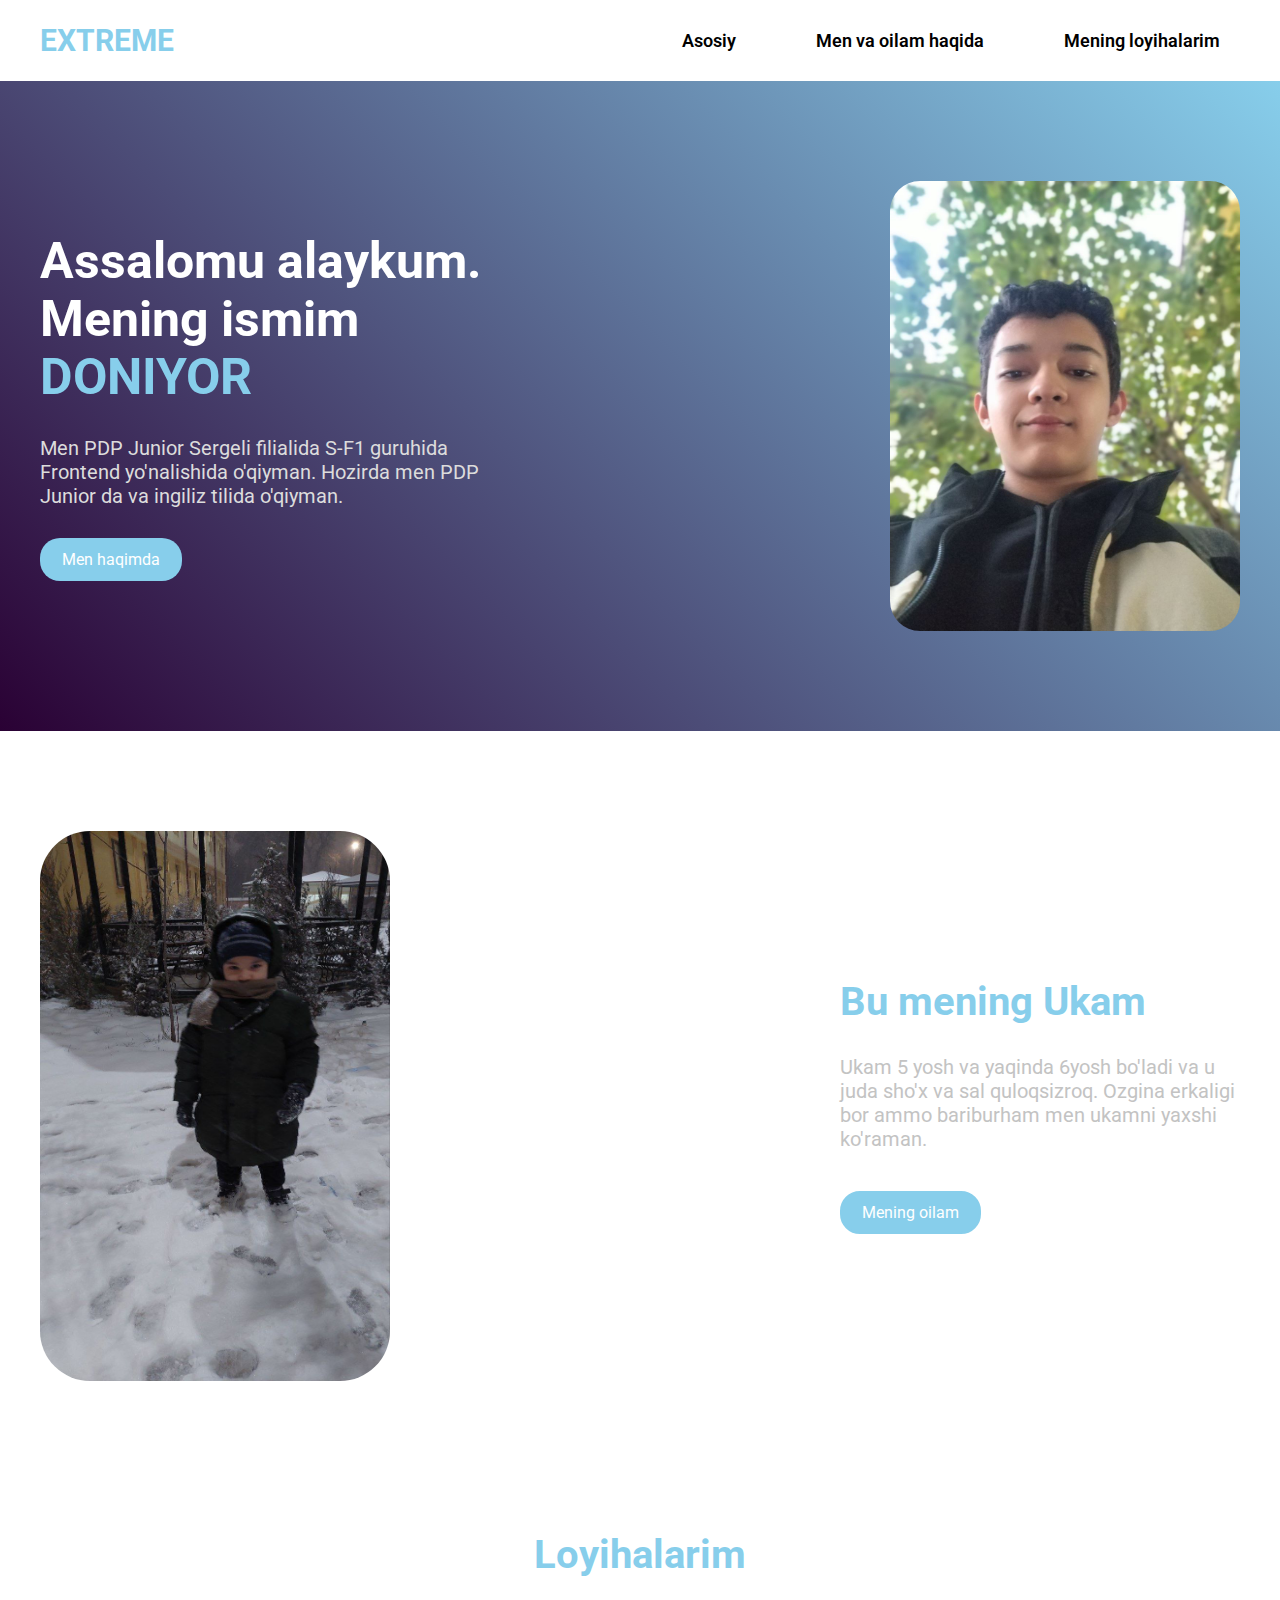
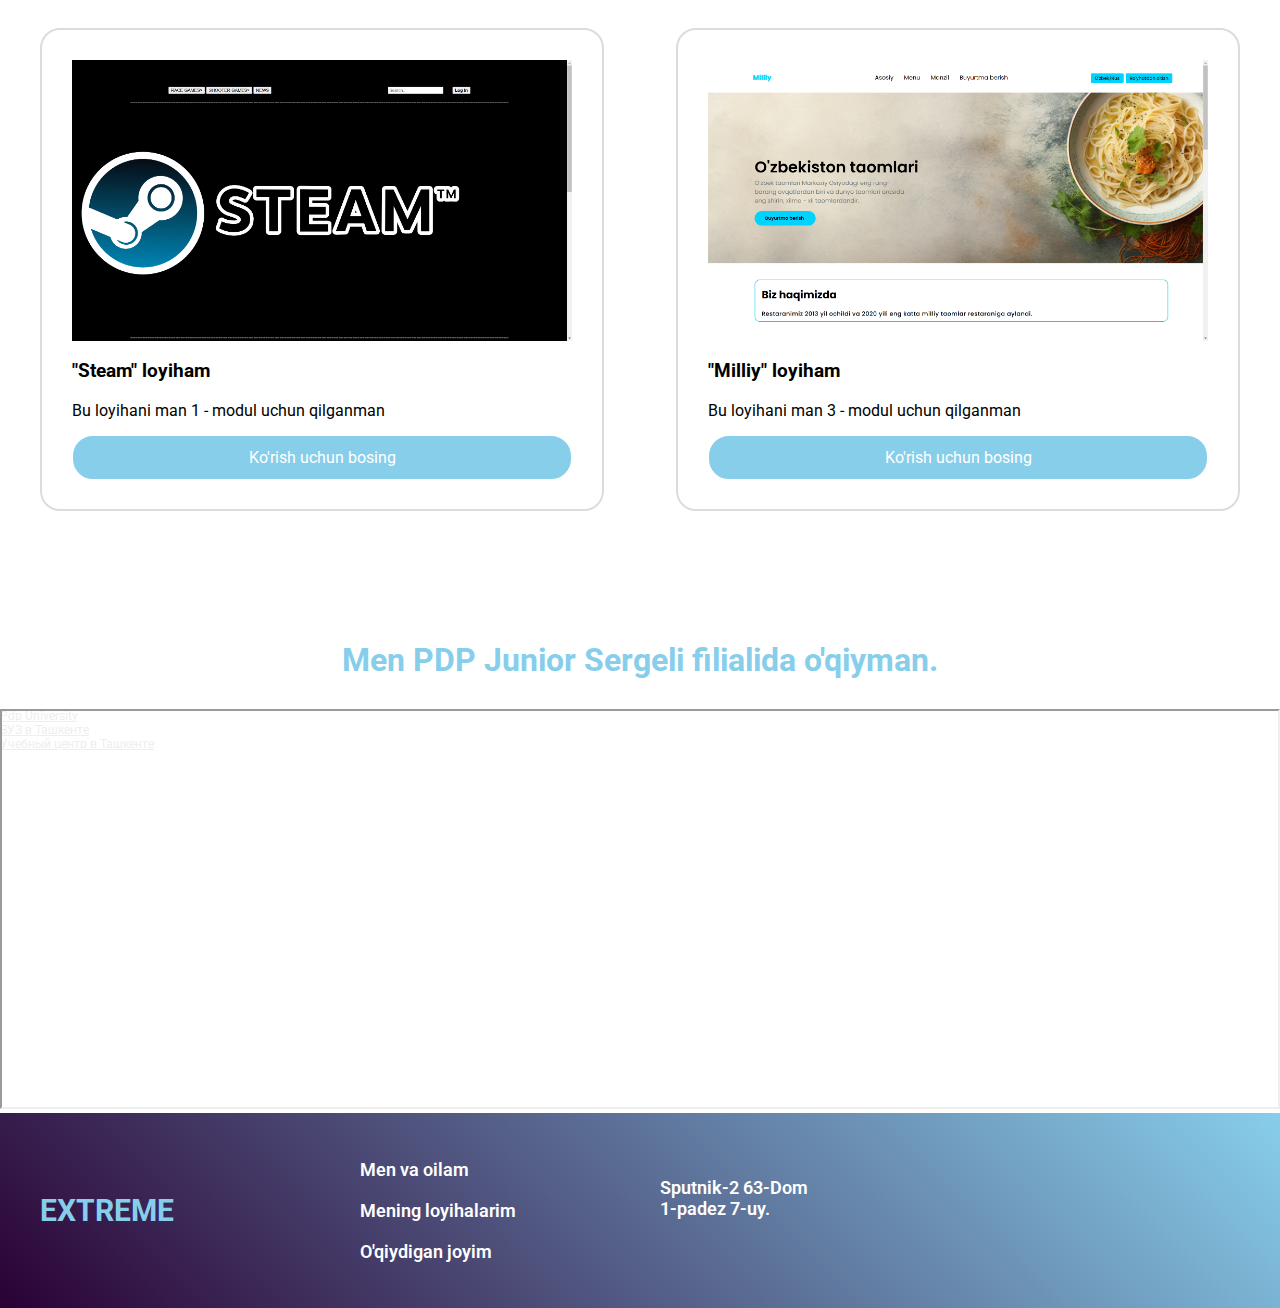
<file: index.html>
<!DOCTYPE html>
<html lang="en">
<head>
  <meta charset="UTF-8">
  <meta name="viewport" content="width=device-width, initial-scale=1.0">
  <title>Portfolio</title>
  <link rel="preconnect" href="https://fonts.googleapis.com">
  <link rel="preconnect" href="https://fonts.gstatic.com" crossorigin>
  <link href="https://fonts.googleapis.com/css2?family=Inter:ital,opsz,wght@0,14..32,100..900;1,14..32,100..900&family=Poppins:ital,wght@0,100;0,200;0,300;0,400;0,500;0,600;0,700;0,800;0,900;1,100;1,200;1,300;1,400;1,500;1,600;1,700;1,800;1,900&family=Roboto:ital,wght@0,100;0,300;0,400;0,500;0,700;0,900;1,100;1,300;1,400;1,500;1,700;1,900&display=swap" rel="stylesheet">
  <link rel="stylesheet" href="./nnn.css">
  <link rel="stylesheet" href="./main.css">
</head>
<body>
  <header class="site-header">
    <div class="container">
      <div class="header-wrapper">
        <a class="logo-link" href="./index.html">
          EXTREME
        </a>
        <nav class="navbar">
          <ul class="navbar-list">
            <li class="navbar-item">
              <a class="navbar-link" href="./index.html">
                Asosiy
              </a>
            </li>
            <li class="navbar-item">
              <a class="navbar-link" href="./manvaoilam.html">
                Men va oilam haqida
              </a>
            </li>
            <li class="navbar-item">
              <a class="navbar-link" href="#project">
                Mening loyihalarim
              </a>
            </li>
          </ul>
        </nav>
      </div>
    </div>
  </header>
  <main class="site-main">
    <section class="hero" id="aboutme">
      <div class="container">
        <div class="hero-wrapper">
          <div class="hero-inner">
            <h1 class="hero-title">
              Assalomu alaykum. Mening ismim <span class="title-span">DONIYOR</span>
            </h1>
            <p class="hero-desc">
              Men PDP Junior Sergeli filialida S-F1 guruhida Frontend yo'nalishida o'qiyman. Hozirda men PDP Junior da va ingiliz tilida o'qiyman.
            </p>
            <a class="hero-link" href="./manvaoilam.html">
              Men haqimda
            </a>
          </div>
          <img class="hero-pic" 
          src="./images/fotomannnnn.jpg" 
          alt="This is my image" 
          width="350" height="450">
        </div>
      </div>
    </section>
    <section class="family" id="myfamily">
      <div class="container">
        <div class="family-wrapper">
          <img class="family-pic" 
          src="./images/fhooukammiki.jpg" 
          alt="This is my family image"
          width="350"
          height="550">
          <div class="family-inner">
            <h2 class="family-title">
              Bu mening Ukam
            </h2>
            <p class="family-desc">
              Ukam 5 yosh va yaqinda 6yosh bo'ladi va u juda sho'x va sal quloqsizroq. Ozgina erkaligi bor ammo bariburham men ukamni yaxshi ko'raman.
            </p>
            <a class="family-link" href="./manvaoilam.html">
              Mening oilam
            </a>
          </div>
        </div>
      </div>
    </section>
    <section class="project" id="project">
      <div class="container">
        <div class="project-wrapper">
          <h2 class="project-title">
            Loyihalarim
          </h2>
          <ul class="project-list">
            <li class="project-item">
              <a class="project-item-link" href="https://doniyor-pidjama.github.io/frstpro/">
                <img class="project-item-pic" 
                src="./images/1oypro.png" 
                alt="This is Qamar project image"
                width="500">
              </a>
              <h3 class="project-item-title">
                "Steam" loyiham
              </h3>
              <p class="project-item-desc">
                Bu loyihani man 1 - modul uchun qilganman
              </p>
              <a class="project-link-foot" href="https://doniyor-pidjama.github.io/frstpro/">
                Ko'rish uchun bosing
              </a>
            </li>
            <li class="project-item">
              <a class="project-item-link" href="https://doniyor-pidjama.github.io/index/" target="_blank">
                <img class="project-item-pic" 
                src="./images/3oypro.png" 
                alt="This is Qamar project image"
                width="500">
              </a>
              <h3 class="project-item-title">
                "Milliy" loyiham
              </h3>
              <p class="project-item-desc">
                Bu loyihani man 3 - modul uchun qilganman
              </p>
              <a class="project-link-foot" href="https://doniyor-pidjama.github.io/index/" target="_blank">
                Ko'rish uchun bosing
              </a>
            </li>
          </ul>
        </div>
      </div>
    </section>
    <sectionc class="site-sc-sec">
      <h1 style="text-align: center; margin-block: 30px;"  class="title-span">Men PDP Junior Sergeli filialida o'qiyman.</h1>
      <div style="position:relative;overflow:hidden;"><a href="https://yandex.uz/maps/org/197913283981/?utm_medium=mapframe&utm_source=maps" style="color:#eee;font-size:12px;position:absolute;top:0px;">Pdp University</a><a href="https://yandex.uz/maps/10335/tashkent/category/university/184106140/?utm_medium=mapframe&utm_source=maps" style="color:#eee;font-size:12px;position:absolute;top:14px;">ВУЗ в Ташкенте</a><a href="https://yandex.uz/maps/10335/tashkent/category/educational_center/184106168/?utm_medium=mapframe&utm_source=maps" style="color:#eee;font-size:12px;position:absolute;top:28px;">Учебный центр в Ташкенте</a><iframe src="https://yandex.uz/map-widget/v1/?ll=69.212713%2C41.236386&mode=search&oid=197913283981&ol=biz&z=15" width="100%" height="400" frameborder="1" allowfullscreen="true" style="position:relative;"></iframe></div>
    </sectionc>
  </main>  

  <footer class="site-footer">
    <div class="container">
      <div class="footer-wrapper">
        <a class="logo-link footer-logo" href="./index.html">
          EXTREME
        </a>
        <ul class="footer-list">
          <li class="footer-item">
            <a class="navbar-link color-white" href="#aboutme">
              Men va oilam
            </a>
            <a class="navbar-link color-white" href="#project">
              Mening loyihalarim
            </a>
            <a class="navbar-link color-white" href="#project">
              O'qiydigan joyim
            </a>
          </li>
          <li class="footer-item">
            <p class="navbar-link color-white">
              Sputnik-2 63-Dom 1-padez 7-uy.
            </p>
          </li>
        </ul>
      </div>
    </div> 
  </footer>
</body>
</head>
</file>
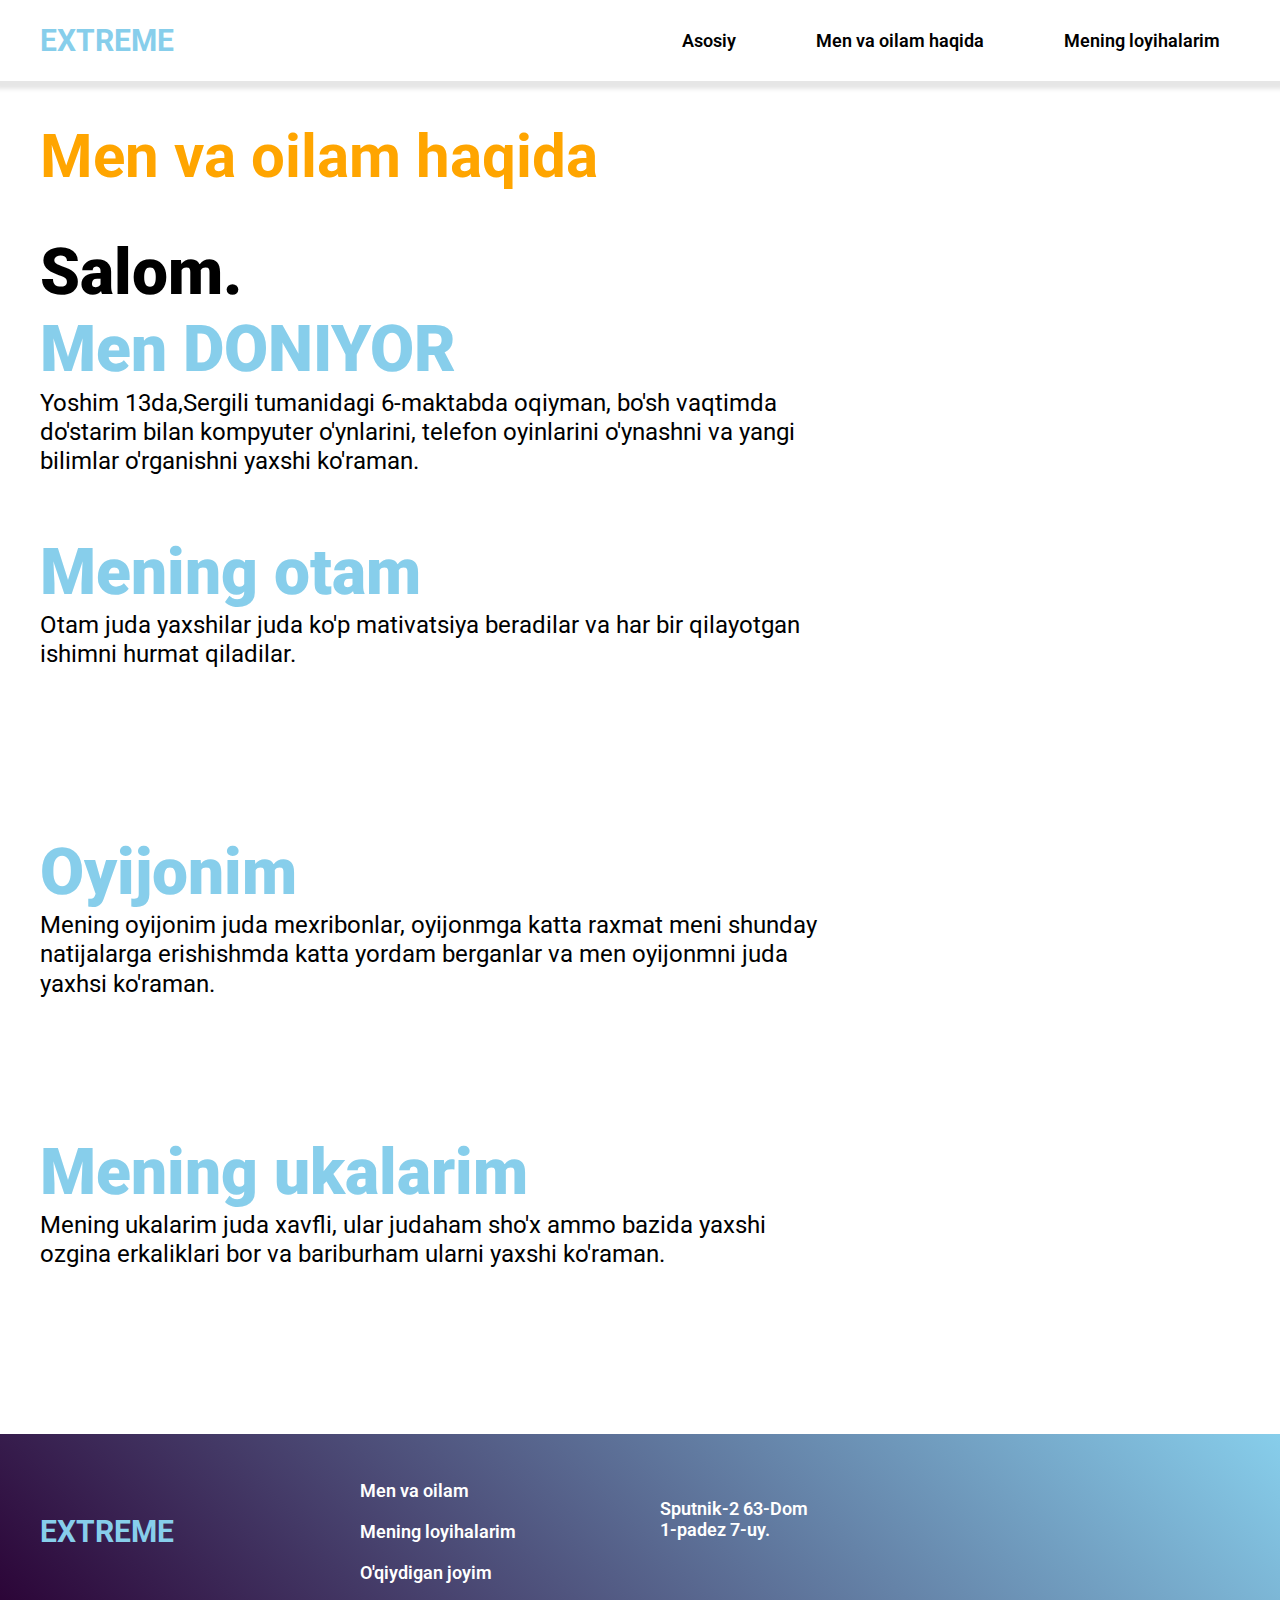
<file: manvaoilam.html>
<!DOCTYPE html>
<html lang="en">
<head>
  <meta charset="UTF-8">
  <meta name="viewport" content="width=device-width, initial-scale=1.0">
  <title>Oilam</title>
  <link rel="preconnect" href="https://fonts.googleapis.com">
  <link rel="preconnect" href="https://fonts.gstatic.com" crossorigin>
  <link href="https://fonts.googleapis.com/css2?family=Inter:ital,opsz,wght@0,14..32,100..900;1,14..32,100..900&family=Poppins:ital,wght@0,100;0,200;0,300;0,400;0,500;0,600;0,700;0,800;0,900;1,100;1,200;1,300;1,400;1,500;1,600;1,700;1,800;1,900&family=Roboto:ital,wght@0,100;0,300;0,400;0,500;0,700;0,900;1,100;1,300;1,400;1,500;1,700;1,900&display=swap" rel="stylesheet">
  <link rel="stylesheet" href="./manvaoilam.css">
  <link rel="stylesheet" href="./main.css">
</head>
<body>
  <header class="site-header">
    <div class="container">
      <div class="header-wrapper">
        <a class="logo-link" href="./index.html">
          EXTREME
        </a>
        <nav class="navbar">
          <ul class="navbar-list">
            <li class="navbar-item">
              <a class="navbar-link" href="./index.html">
                Asosiy
              </a>
            </li>
            <li class="navbar-item">
              <a class="navbar-link" href="./manvaoilam.html">
                Men va oilam haqida
              </a>
            </li>
            <li class="navbar-item">
              <a class="navbar-link" href="./index.html">
                Mening loyihalarim
              </a>
            </li>
          </ul>
        </nav>
      </div>
    </div>
  </header>

  <main>
    <section class="first-section">
      <div class="container">
        <!-- <img src="" alt="" class="site-oila"> -->  
        <h1 class="orange big-shrift">Men va oilam haqida</h1>
      </div>
    </section>
    <section class="second-section">
      <div class="container">
        <div class="about-wrapper">
          <div class="about-text-wrap">
            <h1 class="about-h1">Salom.</h1>
            <h1 class="about-h1 sky">Men DONIYOR</h1>
            <p class="about-p">
              Yoshim 13da,Sergili tumanidagi 6-maktabda oqiyman, bo'sh vaqtimda do'starim bilan kompyuter o'ynlarini, telefon oyinlarini o'ynashni va yangi bilimlar o'rganishni yaxshi ko'raman.
            </p>
          </div>
          <!-- <img src="" alt="O'zim" class="about-img"> -->
        </div>

        <div class="about-wrapper">
          <div class="about-text-wrap">
            <h1 class="about-h1 sky">Mening otam</h1>
            <p class="about-p">
              Otam juda yaxshilar juda ko'p mativatsiya beradilar va har bir qilayotgan ishimni hurmat qiladilar.
            </p>
          </div>
        </div>

        <div class="about-wrapper">
          <div class="about-text-wrap">
            <h1 class="about-h1 sky">Oyijonim</h1>
            <p class="about-p">
             Mening oyijonim juda mexribonlar, oyijonmga katta raxmat meni shunday natijalarga erishishmda katta yordam berganlar va men oyijonmni juda yaxhsi ko'raman. 
            </p>
          </div>  
        </div>

        <div class="about-wrapper">
          <div class="about-text-wrap">
            <h1 class="about-h1 sky">Mening ukalarim</h1>
            <p class="about-p">
             Mening ukalarim juda xavfli, ular judaham sho'x ammo bazida yaxshi ozgina erkaliklari bor va bariburham ularni yaxshi ko'raman. 
            </p>
          </div>
        </div>
      </div>
    </section>
  </main>
  
  <footer class="site-footer">
    <div class="container">
      <div class="footer-wrapper">
        <a class="logo-link footer-logo" href="./index.html">
          EXTREME
        </a>
        <ul class="footer-list">
          <li class="footer-item">
            <a class="navbar-link color-white" href="#aboutme">
              Men va oilam
            </a>
            <a class="navbar-link color-white" href="#project">
              Mening loyihalarim
            </a>
            <a class="navbar-link color-white" href="#project">
              O'qiydigan joyim
            </a>
          </li>
          <li class="footer-item">
            <p class="navbar-link color-white">
              Sputnik-2 63-Dom 1-padez 7-uy.
            </p>
          </li>
        </ul>
      </div>
    </div> 
  </footer>
</body>
</html>
</file>
<file: nnn.css>
.hero {
  padding-block: 100px;
  background-image: linear-gradient(45deg, #2a0134, skyblue);
}

.hero-wrapper {
  display: flex;
  justify-content: space-between;
  align-items: center;
}

.hero-inner {
  width: 450px;
}

.hero-title {
  margin-block: 0 30px;
  font-size: 50px;
  color: #fff;
}

.title-span {
  color: skyblue;
}

.hero-desc {
  margin-block: 0 30px;
  font-size: 20px;
  color: #dcdcdc;
}

.hero-link {
  display: inline-block;
  padding: 10px 20px;
  color: #fff;
  background-color: skyblue;
  border: 2px solid transparent;
  border-radius: 20px;
  text-decoration-line: none;
  transition: border 0.2s linear, background-color 0.2s linear;
}

.hero-link:hover {
  border: 2px solid skyblue;
  background-color: transparent;
}

.hero-pic {
  border-radius: 30px;
  transition: transform 0.2s linear;
}

.hero-pic:hover {
  transform: scale(1.1);
}

.family {
  padding-block: 100px;
}

.family-wrapper {
  display: flex;
  justify-content: space-between;
  align-items: center;
}

.family-pic {
  border-radius: 50px;
  transition: box-shadow 0.2s linear, transform 0.2s linear;
}

.family-pic:hover {
  box-shadow: 0 4px 4px 4px #e6e6e6;
  transform: scale(1.1);
}

.family-inner {
  width: 400px;
}

.family-title {
  margin-block: 0 30px;
  font-size: 40px;
  color: skyblue;
}

.family-desc {
  margin-block: 0 40px;
  font-size: 20px;
  color: #c3c3c3;
}

.family-link {
  display: inline-block;
  padding: 10px 20px;
  color: #fff;
  background-color: skyblue;
  border: 2px solid skyblue;
  border-radius: 20px;
  text-decoration-line: none;
  transition: color 0.2s linear, background-color 0.2s linear;
}

.family-link:hover {
  color: skyblue;
  background-color: transparent;
}

.project {
  padding-block: 50px;
}

.project-title {
  margin-block: 0 50px;
  font-size: 40px;
  color: skyblue;
  text-align: center;
}

.project-list {
  display: flex;
  justify-content: space-between;
  align-items: center;
  margin-block: 0 50px;
  padding-left: 0;
  list-style-type: none;
}

.project-item {
  padding: 30px;
  border: 2px solid #dcdcdc;
  border-radius: 20px;
  transition: box-shadow 0.2s linear;
}

.project-item:hover {
  box-shadow: 0 4px 4px 4px gainsboro;
}

.project-link {
  display: block;
  width: 130px;
  margin-inline: auto;
  padding: 10px 20px;
  color: #fff;
  background-color: skyblue;
  border: 2px solid skyblue;
  border-radius: 20px;
  text-align: center;
  text-decoration-line: none;
  transition: color 0.2s linear, background-color 0.2s linear;
}

.project-link:hover {
  color: skyblue;
  background-color: white;
}

.project-link-foot {
  display: block;
  width: 498px;
  margin-inline: auto;
  padding: 10px 20px;
  color: #fff;
  background-color: skyblue;
  border: 2px solid skyblue;
  border-radius: 20px;
  text-align: center;
  text-decoration-line: none;
  transition: color 0.2s linear, background-color 0.2s linear;
}

.project-link-foot:hover {
  color: skyblue;
  background-color: white;
}
</file>
<file: main.css>
* {
  box-sizing: border-box;
}

body {
  margin: 0;
  font-family: "Roboto", serif;
}

.container {
  width: 1240px;
  margin-inline: auto;
  padding-inline: 20px;
}

html {
  scroll-behavior: smooth;
}

img {
  display: block;
}

li {
  list-style-type: none;
}
/* header start */
.site-header {
  padding-block: 20px;
  box-shadow: 0 4px 4px 4px #e6e6e6;
}

.header-wrapper {
  display: flex;
  justify-content: space-between;
  align-items: center;
}

.logo-link {
  font-size: 30px;
  font-weight: 700;
  color: skyblue;
  text-decoration-line: none;
}

.navbar-list {
  display: flex;
  column-gap: 40px;
  margin-block: 0;
  padding-left: 0;
  list-style-type: none;
}

.navbar-link {
  display: inline-block;
  padding: 10px 20px;
  font-size: 18px;
  font-weight: 600;
  color: black;
  border-radius: 20px;
  text-decoration-line: none;
  transition: color 0.2s linear;
}

.navbar-link:hover {
  color: skyblue;
}

.navbar-link:active {
  color: #ffa500;
}
/* header finish */ 

.sky {
  color: skyblue;
}

.orange {
  color: orange;
}

.next-icon {
  width: 50px;
  height: 50px;
}
/* footer start */
.site-footer {
  padding-block: 20px;
  background-image: linear-gradient(45deg, #2a0134, skyblue);
}

.footer-wrapper {
  display: flex;
  justify-content: space-between;
  align-items: center;
}

.footer-logo {
  display: inline-block;
}

.footer-item {
  width: 200px;
  height: max-content;
}

.footer-list {
  display: flex;
  column-gap: 100px;
  margin-right: 400px;
}

.color-white  {
  color: white;
}
/* footer finish */
</file>
<file: manvaoilam.css>
.big-shrift {
  font-size: 60px;
  font-weight: 700;
  line-height: 72.61px;
}

.about-wrapper {
  width: 800px;
  height: 300px;
}

.about-h1 {
  margin: 0;
  font-size: 64px;
  font-weight: 900;
  line-height: 77.45px;
}

.about-p {
  margin: 0;
  font-size: 24px;
  font-weight: 400;
  line-height: 29.05px;
}
</file>
